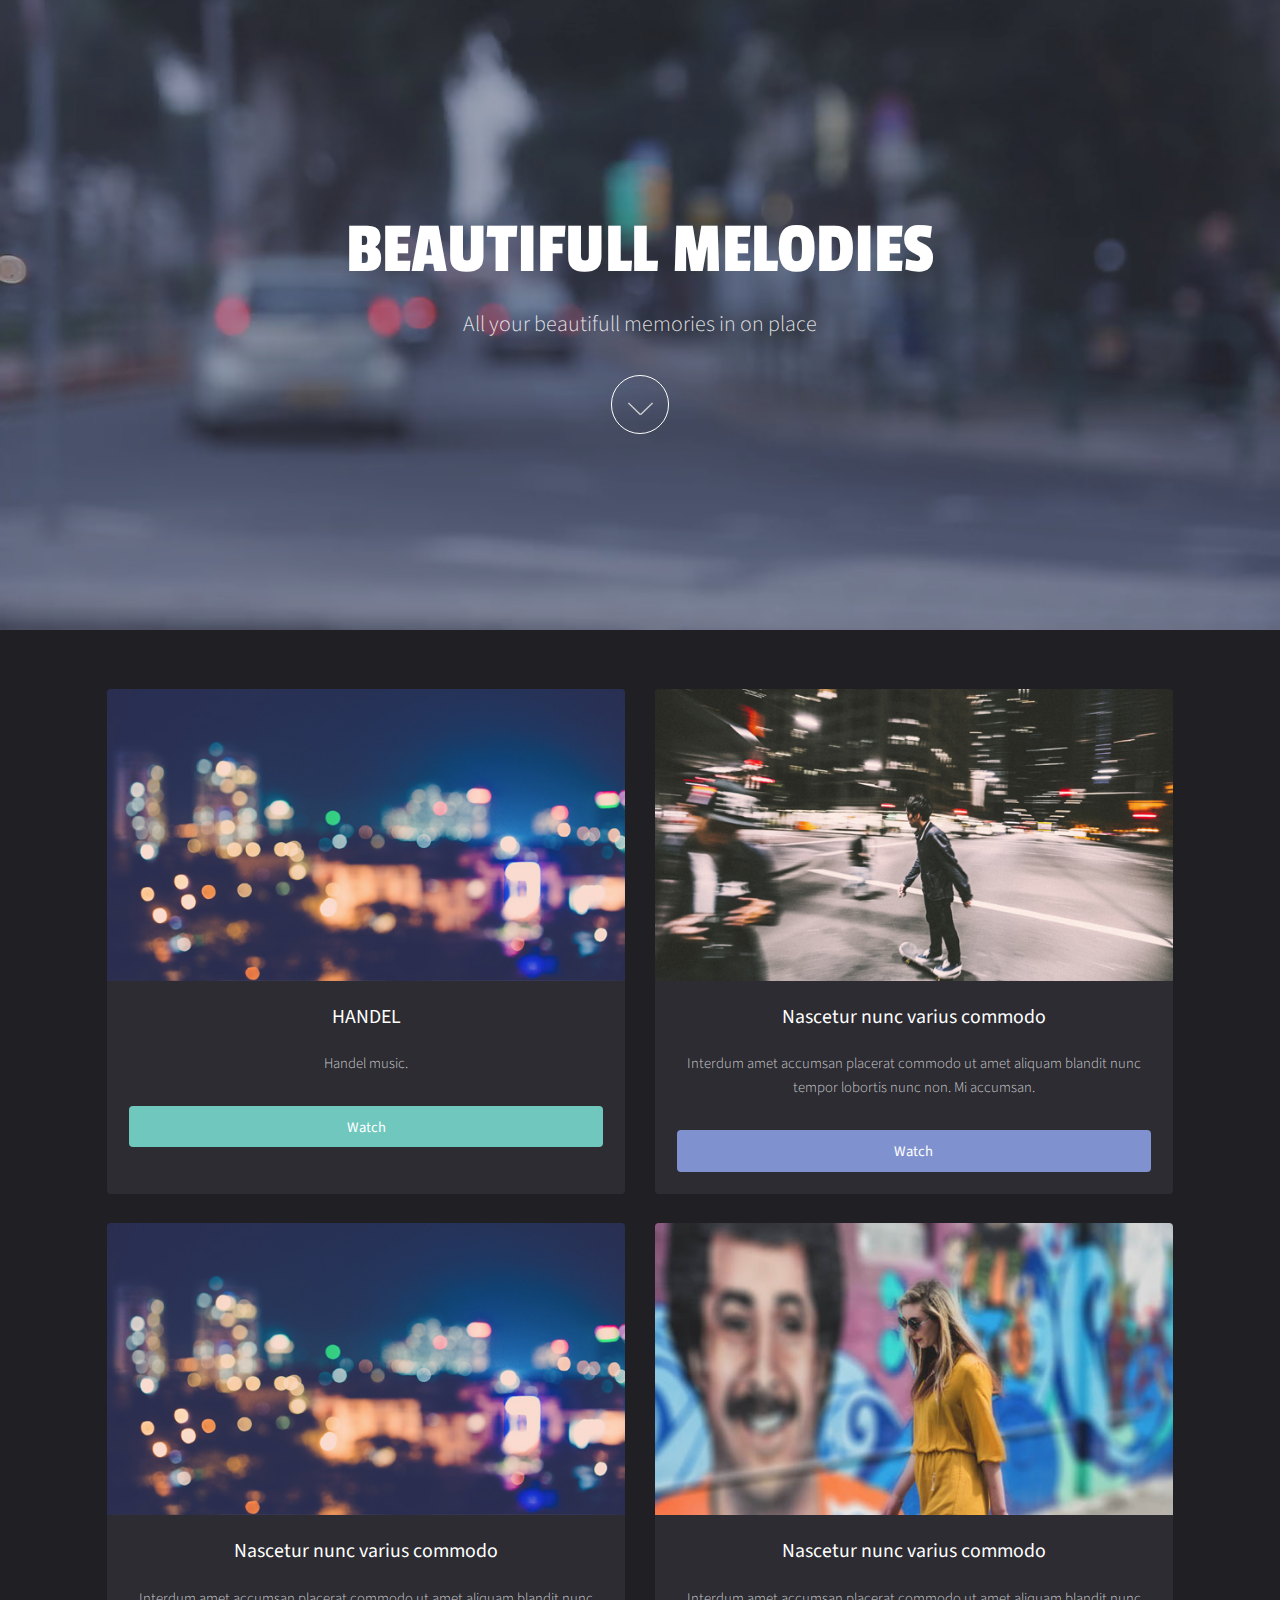
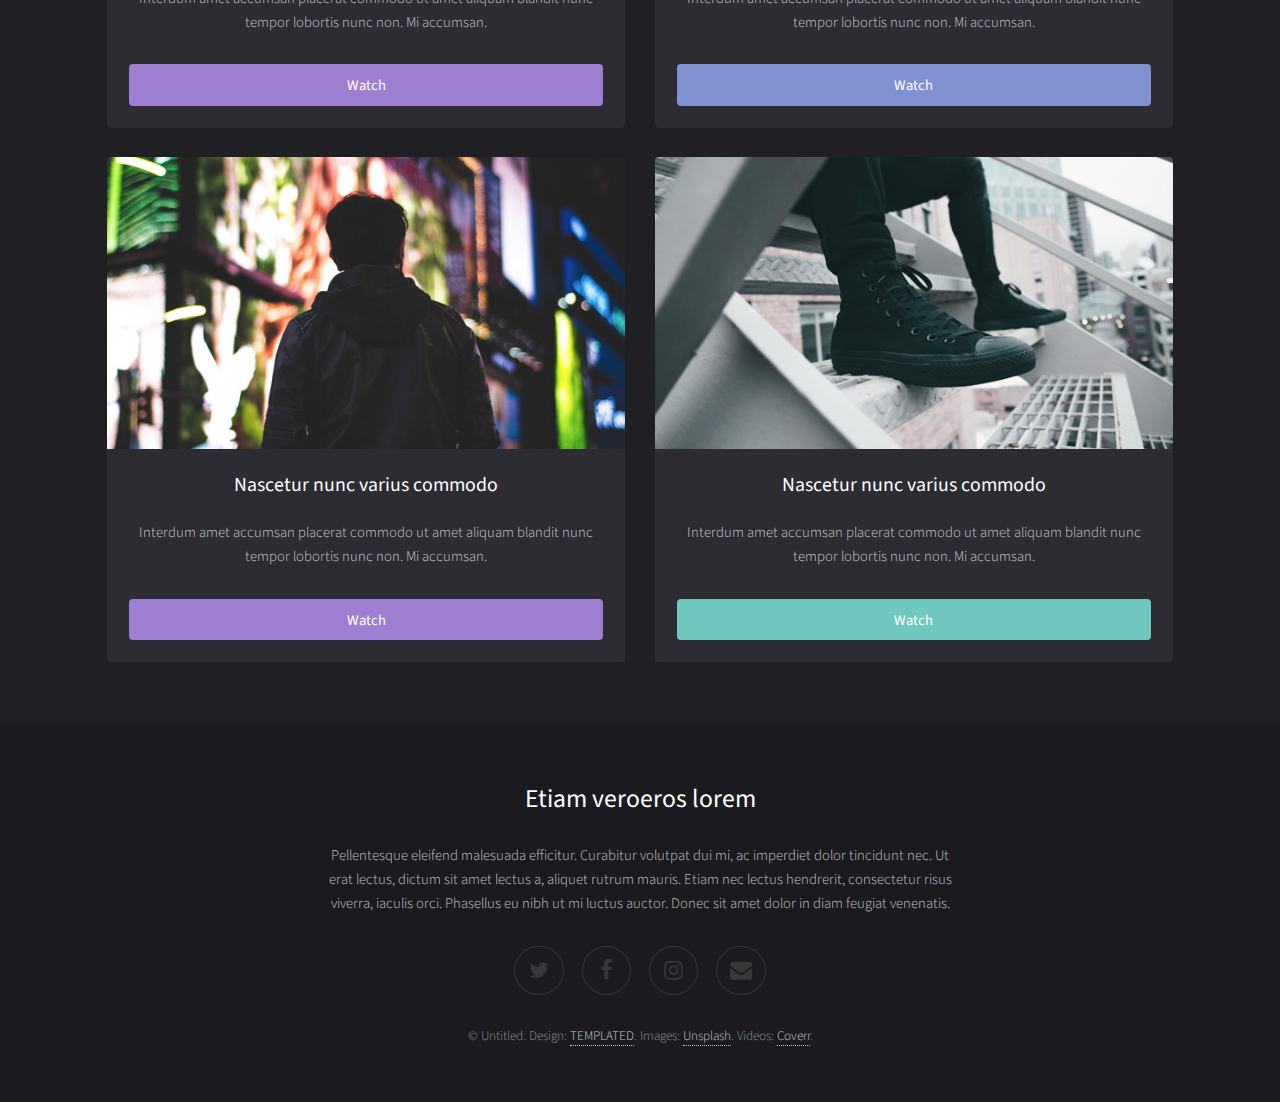
<file: Fullmotion/index.html>
<!DOCTYPE HTML>
<!--
	Full Motion by TEMPLATED
	templated.co @templatedco
	Released for free under the Creative Commons Attribution 3.0 license (templated.co/license)
-->
<html>

<head>
    <title>Full Motion</title>
    <meta charset="utf-8" />
    <meta name="viewport" content="width=device-width, initial-scale=1" />
    <link rel="stylesheet" href="assets/css/main.css" />
</head>

<body id="top">

    <!-- Banner -->
    <!--
				To use a video as your background, set data-video to the name of your video without
				its extension (eg. images/banner). Your video must be available in both .mp4 and .webm
				formats to work correctly.
			-->
    <section id="banner" data-video="images/banner">
        <div class="inner">
            <header>
                <h1>BEAUTIFULL MELODIES</h1>
                <p>All your beautifull memories in on place</p>
            </header>
            <a href="#main" class="more">Learn More</a>
        </div>
    </section>

    <!-- Main -->
    <div id="main">
        <div class="inner">

            <!-- Boxes -->
            <div class="thumbnails">

                <div class="box">
                    <a href="https://youtu.be/PLSBIGUrI1zBemeicsAJyolxVDEnJ74pI3" class="image fit"><img src="images/pic03.jpg" alt="" /></a>
                    <div class="inner">
                        <h3>HANDEL</h3>
                        <p>Handel music.</p>
                        <a href="https://youtu.be/PLSBIGUrI1zBemeicsAJyolxVDEnJ74pI3" class="button fit" data-poptrox="youtube,800x400">Watch</a>
                    </div>
                </div>

                <div class="box">
                    <a href="https://youtu.be/s6zR2T9vn2c" class="image fit"><img src="images/pic02.jpg" alt="" /></a>
                    <div class="inner">
                        <h3>Nascetur nunc varius commodo</h3>
                        <p>Interdum amet accumsan placerat commodo ut amet aliquam blandit nunc tempor lobortis nunc non. Mi accumsan.</p>
                        <a href="https://youtu.be/s6zR2T9vn2c" class="button style2 fit" data-poptrox="youtube,800x400">Watch</a>
                    </div>
                </div>

                <div class="box">
                    <a href="https://youtu.be/s6zR2T9vn2c" class="image fit"><img src="images/pic03.jpg" alt="" /></a>
                    <div class="inner">
                        <h3>Nascetur nunc varius commodo</h3>
                        <p>Interdum amet accumsan placerat commodo ut amet aliquam blandit nunc tempor lobortis nunc non. Mi accumsan.</p>
                        <a href="https://youtu.be/s6zR2T9vn2c" class="button style3 fit" data-poptrox="youtube,800x400">Watch</a>
                    </div>
                </div>

                <div class="box">
                    <a href="https://youtu.be/s6zR2T9vn2c" class="image fit"><img src="images/pic04.jpg" alt="" /></a>
                    <div class="inner">
                        <h3>Nascetur nunc varius commodo</h3>
                        <p>Interdum amet accumsan placerat commodo ut amet aliquam blandit nunc tempor lobortis nunc non. Mi accumsan.</p>
                        <a href="https://youtu.be/s6zR2T9vn2c" class="button style2 fit" data-poptrox="youtube,800x400">Watch</a>
                    </div>
                </div>

                <div class="box">
                    <a href="https://youtu.be/s6zR2T9vn2c" class="image fit"><img src="images/pic05.jpg" alt="" /></a>
                    <div class="inner">
                        <h3>Nascetur nunc varius commodo</h3>
                        <p>Interdum amet accumsan placerat commodo ut amet aliquam blandit nunc tempor lobortis nunc non. Mi accumsan.</p>
                        <a href="https://youtu.be/s6zR2T9vn2c" class="button style3 fit" data-poptrox="youtube,800x400">Watch</a>
                    </div>
                </div>

                <div class="box">
                    <a href="https://youtu.be/s6zR2T9vn2c" class="image fit"><img src="images/pic06.jpg" alt="" /></a>
                    <div class="inner">
                        <h3>Nascetur nunc varius commodo</h3>
                        <p>Interdum amet accumsan placerat commodo ut amet aliquam blandit nunc tempor lobortis nunc non. Mi accumsan.</p>
                        <a href="https://youtu.be/s6zR2T9vn2c" class="button fit" data-poptrox="youtube,800x400">Watch</a>
                    </div>
                </div>

            </div>

        </div>
    </div>

    <!-- Footer -->
    <footer id="footer">
        <div class="inner">
            <h2>Etiam veroeros lorem</h2>
            <p>Pellentesque eleifend malesuada efficitur. Curabitur volutpat dui mi, ac imperdiet dolor tincidunt nec. Ut erat lectus, dictum sit amet lectus a, aliquet rutrum mauris. Etiam nec lectus hendrerit, consectetur risus viverra, iaculis orci. Phasellus
                eu nibh ut mi luctus auctor. Donec sit amet dolor in diam feugiat venenatis. </p>

            <ul class="icons">
                <li><a href="#" class="icon fa-twitter"><span class="label">Twitter</span></a></li>
                <li><a href="#" class="icon fa-facebook"><span class="label">Facebook</span></a></li>
                <li><a href="#" class="icon fa-instagram"><span class="label">Instagram</span></a></li>
                <li><a href="#" class="icon fa-envelope"><span class="label">Email</span></a></li>
            </ul>
            <p class="copyright">&copy; Untitled. Design: <a href="https://templated.co">TEMPLATED</a>. Images: <a href="https://unsplash.com/">Unsplash</a>. Videos: <a href="http://coverr.co/">Coverr</a>.</p>
        </div>
    </footer>

    <!-- Scripts -->
    <script src="assets/js/jquery.min.js"></script>
    <script src="assets/js/jquery.scrolly.min.js"></script>
    <script src="assets/js/jquery.poptrox.min.js"></script>
    <script src="assets/js/skel.min.js"></script>
    <script src="assets/js/util.js"></script>
    <script src="assets/js/main.js"></script>

</body>

</html>
</file>
<file: Fullmotion/assets/css/main.css>
@charset "UTF-8";
@import url(font-awesome.min.css);
@import url("https://fonts.googleapis.com/css?family=Source+Sans+Pro:300,400|Passion+One:400");

/*
	Full Motion by TEMPLATED
	templated.co @templatedco
	Released for free under the Creative Commons Attribution 3.0 license (templated.co/license)
*/

/* Reset */

	html, body, div, span, applet, object, iframe, h1, h2, h3, h4, h5, h6, p, blockquote, pre, a, abbr, acronym, address, big, cite, code, del, dfn, em, img, ins, kbd, q, s, samp, small, strike, strong, sub, sup, tt, var, b, u, i, center, dl, dt, dd, ol, ul, li, fieldset, form, label, legend, table, caption, tbody, tfoot, thead, tr, th, td, article, aside, canvas, details, embed, figure, figcaption, footer, header, hgroup, menu, nav, output, ruby, section, summary, time, mark, audio, video {
		margin: 0;
		padding: 0;
		border: 0;
		font-size: 100%;
		font: inherit;
		vertical-align: baseline;
	}

	article, aside, details, figcaption, figure, footer, header, hgroup, menu, nav, section {
		display: block;
	}

	body {
		line-height: 1;
	}

	ol, ul {
		list-style: none;
	}

	blockquote, q {
		quotes: none;
	}

	blockquote:before, blockquote:after, q:before, q:after {
		content: '';
		content: none;
	}

	table {
		border-collapse: collapse;
		border-spacing: 0;
	}

	body {
		-webkit-text-size-adjust: none;
	}

/* Box Model */

	*, *:before, *:after {
		-moz-box-sizing: border-box;
		-webkit-box-sizing: border-box;
		box-sizing: border-box;
	}

/* Basic */

	@-ms-viewport {
		width: device-width;
	}

	body {
		-ms-overflow-style: scrollbar;
	}

	@media screen and (max-width: 480px) {

		html, body {
			min-width: 320px;
		}

	}

	body {
		background: #202024;
	}

		body.is-loading *, body.is-loading *:before, body.is-loading *:after {
			-moz-animation: none !important;
			-webkit-animation: none !important;
			-ms-animation: none !important;
			animation: none !important;
			-moz-transition: none !important;
			-webkit-transition: none !important;
			-ms-transition: none !important;
			transition: none !important;
		}

/* Type */

	body, input, select, textarea {
		color: rgba(255, 255, 255, 0.75);
		font-family: "Source Sans Pro", sans-serif;
		font-size: 14pt;
		font-weight: 300;
		line-height: 1.65;
	}

		@media screen and (max-width: 1680px) {

			body, input, select, textarea {
				font-size: 11pt;
			}

		}

		@media screen and (max-width: 1280px) {

			body, input, select, textarea {
				font-size: 11pt;
			}

		}

		@media screen and (max-width: 980px) {

			body, input, select, textarea {
				font-size: 12pt;
			}

		}

		@media screen and (max-width: 736px) {

			body, input, select, textarea {
				font-size: 12pt;
			}

		}

		@media screen and (max-width: 480px) {

			body, input, select, textarea {
				font-size: 12pt;
			}

		}

	a {
		-moz-transition: background-color 0.2s ease-in-out, color 0.2s ease-in-out;
		-webkit-transition: background-color 0.2s ease-in-out, color 0.2s ease-in-out;
		-ms-transition: background-color 0.2s ease-in-out, color 0.2s ease-in-out;
		transition: background-color 0.2s ease-in-out, color 0.2s ease-in-out;
		color: rgba(255, 255, 255, 0.75);
		text-decoration: none;
		border-bottom: 1px dotted;
		outline: 0;
	}

		a:hover {
			color: #FFF;
			border: none;
		}

	strong, b {
		color: #fff;
		font-weight: 400;
	}

	em, i {
		font-style: italic;
	}

	p {
		margin: 0 0 2em 0;
	}

	h1, h2, h3, h4, h5, h6 {
		color: #fff;
		font-weight: 400;
		line-height: 1.5;
		margin: 0 0 1em 0;
	}

		h1 a, h2 a, h3 a, h4 a, h5 a, h6 a {
			color: inherit;
			text-decoration: none;
		}

	h2 {
		font-size: 1.75em;
	}

	h3 {
		font-size: 1.35em;
	}

	h4 {
		font-size: 1.1em;
	}

	h5 {
		font-size: 0.9em;
	}

	h6 {
		font-size: 0.7em;
	}

	sub {
		font-size: 0.8em;
		position: relative;
		top: 0.5em;
	}

	sup {
		font-size: 0.8em;
		position: relative;
		top: -0.5em;
	}

	blockquote {
		border-left: solid 4px rgba(144, 144, 144, 0.25);
		font-style: italic;
		margin: 0 0 2em 0;
		padding: 0.5em 0 0.5em 2em;
	}

	code {
		background: rgba(144, 144, 144, 0.075);
		border-radius: 4px;
		border: solid 1px rgba(144, 144, 144, 0.25);
		font-family: "Courier New", monospace;
		font-size: 0.9em;
		margin: 0 0.25em;
		padding: 0.25em 0.65em;
	}

	pre {
		-webkit-overflow-scrolling: touch;
		font-family: "Courier New", monospace;
		font-size: 0.9em;
		margin: 0 0 2em 0;
	}

		pre code {
			display: block;
			line-height: 1.75;
			padding: 1em 1.5em;
			overflow-x: auto;
		}

	hr {
		border: 0;
		border-bottom: solid 1px rgba(144, 144, 144, 0.25);
		margin: 2em 0;
	}

		hr.major {
			margin: 3em 0;
		}

	.align-left {
		text-align: left;
	}

	.align-center {
		text-align: center;
	}

	.align-right {
		text-align: right;
	}

/* Section/Article */

	section.special, article.special {
		text-align: center;
	}

	header p {
		color: rgba(255, 255, 255, 0.5);
		position: relative;
		margin: 0 0 1.5em 0;
	}

	header h2 + p {
		font-size: 1.25em;
		margin-top: -1em;
	}

	header h3 + p {
		font-size: 1.1em;
		margin-top: -0.8em;
	}

	header h4 + p,
	header h5 + p,
	header h6 + p {
		font-size: 0.9em;
		margin-top: -0.6em;
	}

/* Box */

	.thumbnails {
		display: -moz-flex;
		display: -webkit-flex;
		display: -ms-flex;
		display: flex;
		-moz-align-items: stretch;
		-webkit-align-items: stretch;
		-ms-align-items: stretch;
		align-items: stretch;
		-moz-justify-content: center;
		-webkit-justify-content: center;
		-ms-justify-content: center;
		justify-content: center;
		-moz-flex-wrap: wrap;
		-webkit-flex-wrap: wrap;
		-ms-flex-wrap: wrap;
		flex-wrap: wrap;
	}

		.thumbnails .box {
			margin: 0 1em 2em 1em;
			width: 30%;
		}

			@media screen and (max-width: 1280px) {

				.thumbnails .box {
					width: 45%;
				}

			}

			@media screen and (max-width: 736px) {

				.thumbnails .box {
					width: 100%;
				}

			}

/* Form */

	form {
		margin: 0 0 2em 0;
	}

	label {
		color: #fff;
		display: block;
		font-size: 0.9em;
		font-weight: 400;
		margin: 0 0 1em 0;
	}

	input[type="text"],
	input[type="password"],
	input[type="email"],
	input[type="tel"],
	select,
	textarea {
		-moz-appearance: none;
		-webkit-appearance: none;
		-ms-appearance: none;
		appearance: none;
		background: rgba(144, 144, 144, 0.075);
		border-radius: 4px;
		border: none;
		border: solid 1px rgba(144, 144, 144, 0.25);
		color: inherit;
		display: block;
		outline: 0;
		padding: 0 1em;
		text-decoration: none;
		width: 100%;
	}

		input[type="text"]:invalid,
		input[type="password"]:invalid,
		input[type="email"]:invalid,
		input[type="tel"]:invalid,
		select:invalid,
		textarea:invalid {
			box-shadow: none;
		}

		input[type="text"]:focus,
		input[type="password"]:focus,
		input[type="email"]:focus,
		input[type="tel"]:focus,
		select:focus,
		textarea:focus {
			border-color: #ff8686;
			box-shadow: 0 0 0 1px #ff8686;
		}

	.select-wrapper {
		text-decoration: none;
		display: block;
		position: relative;
	}

		.select-wrapper:before {
			content: "";
			-moz-osx-font-smoothing: grayscale;
			-webkit-font-smoothing: antialiased;
			font-family: FontAwesome;
			font-style: normal;
			font-weight: normal;
			text-transform: none !important;
		}

		.select-wrapper:before {
			color: rgba(144, 144, 144, 0.25);
			display: block;
			height: 2.75em;
			line-height: 2.75em;
			pointer-events: none;
			position: absolute;
			right: 0;
			text-align: center;
			top: 0;
			width: 2.75em;
		}

		.select-wrapper select::-ms-expand {
			display: none;
		}

	input[type="text"],
	input[type="password"],
	input[type="email"],
	select {
		height: 2.75em;
	}

	textarea {
		padding: 0.75em 1em;
	}

	input[type="checkbox"],
	input[type="radio"] {
		-moz-appearance: none;
		-webkit-appearance: none;
		-ms-appearance: none;
		appearance: none;
		display: block;
		float: left;
		margin-right: -2em;
		opacity: 0;
		width: 1em;
		z-index: -1;
	}

		input[type="checkbox"] + label,
		input[type="radio"] + label {
			text-decoration: none;
			color: rgba(255, 255, 255, 0.75);
			cursor: pointer;
			display: inline-block;
			font-size: 1em;
			font-weight: 300;
			padding-left: 2.4em;
			padding-right: 0.75em;
			position: relative;
		}

			input[type="checkbox"] + label:before,
			input[type="radio"] + label:before {
				-moz-osx-font-smoothing: grayscale;
				-webkit-font-smoothing: antialiased;
				font-family: FontAwesome;
				font-style: normal;
				font-weight: normal;
				text-transform: none !important;
			}

			input[type="checkbox"] + label:before,
			input[type="radio"] + label:before {
				background: rgba(144, 144, 144, 0.075);
				border-radius: 4px;
				border: solid 1px rgba(144, 144, 144, 0.25);
				content: '';
				display: inline-block;
				height: 1.65em;
				left: 0;
				line-height: 1.58125em;
				position: absolute;
				text-align: center;
				top: 0;
				width: 1.65em;
			}

		input[type="checkbox"]:checked + label:before,
		input[type="radio"]:checked + label:before {
			background: #ff8686;
			border-color: #ff8686;
			color: #ffffff;
			content: '\f00c';
		}

		input[type="checkbox"]:focus + label:before,
		input[type="radio"]:focus + label:before {
			border-color: #ff8686;
			box-shadow: 0 0 0 1px #ff8686;
		}

	input[type="checkbox"] + label:before {
		border-radius: 4px;
	}

	input[type="radio"] + label:before {
		border-radius: 100%;
	}

	::-webkit-input-placeholder {
		color: rgba(255, 255, 255, 0.5) !important;
		opacity: 1.0;
	}

	:-moz-placeholder {
		color: rgba(255, 255, 255, 0.5) !important;
		opacity: 1.0;
	}

	::-moz-placeholder {
		color: rgba(255, 255, 255, 0.5) !important;
		opacity: 1.0;
	}

	:-ms-input-placeholder {
		color: rgba(255, 255, 255, 0.5) !important;
		opacity: 1.0;
	}

	.formerize-placeholder {
		color: rgba(255, 255, 255, 0.5) !important;
		opacity: 1.0;
	}

/* Box */

	.box {
		border-radius: 4px;
		margin-bottom: 2em;
		background: #2c2c32;
		text-align: center;
	}

		.box > :last-child,
		.box > :last-child > :last-child,
		.box > :last-child > :last-child > :last-child {
			margin-bottom: 0;
		}

		.box .image.fit {
			margin: 0;
		}

		.box .image img {
			border-radius: 4px 4px 0 0;
		}

		.box .inner {
			padding: 1.5em;
			width: 100% !important;
		}

			@media screen and (max-width: 480px) {

				.box .inner {
					padding: 1em;
				}

			}

		.box.alt {
			border: 0;
			border-radius: 0;
			padding: 0;
		}

/* Icon */

	.icon {
		text-decoration: none;
		border-bottom: none;
		position: relative;
	}

		.icon:before {
			-moz-osx-font-smoothing: grayscale;
			-webkit-font-smoothing: antialiased;
			font-family: FontAwesome;
			font-style: normal;
			font-weight: normal;
			text-transform: none !important;
		}

		.icon > .label {
			display: none;
		}

/* Image */

	.image {
		border-radius: 4px;
		border: 0;
		display: inline-block;
		position: relative;
	}

		.image img {
			border-radius: 4px;
			display: block;
		}

		.image.left, .image.right {
			max-width: 40%;
		}

			.image.left img, .image.right img {
				width: 100%;
			}

		.image.left {
			float: left;
			padding: 0 1.5em 1em 0;
			top: 0.25em;
		}

		.image.right {
			float: right;
			padding: 0 0 1em 1.5em;
			top: 0.25em;
		}

		.image.fit {
			display: block;
			margin: 0 0 2em 0;
			width: 100%;
		}

			.image.fit img {
				width: 100%;
			}

		.image.main {
			display: block;
			margin: 0 0 3em 0;
			width: 100%;
		}

			.image.main img {
				width: 100%;
			}

/* List */

	ol {
		list-style: decimal;
		margin: 0 0 2em 0;
		padding-left: 1.25em;
	}

		ol li {
			padding-left: 0.25em;
		}

	ul {
		list-style: disc;
		margin: 0 0 2em 0;
		padding-left: 1em;
	}

		ul li {
			padding-left: 0.5em;
		}

		ul.alt {
			list-style: none;
			padding-left: 0;
		}

			ul.alt li {
				border-top: solid 1px rgba(144, 144, 144, 0.25);
				padding: 0.5em 0;
			}

				ul.alt li:first-child {
					border-top: 0;
					padding-top: 0;
				}

		ul.icons {
			cursor: default;
			list-style: none;
			padding-left: 0;
		}

			ul.icons li {
				display: inline-block;
				text-align: center;
				padding-left: 0;
				padding-right: 1em;
			}

				ul.icons li a {
					display: block;
					border-radius: 100%;
					margin: 0;
					padding: 0.5em;
					border: solid 1px rgba(144, 144, 144, 0.25);
					color: rgba(144, 144, 144, 0.25);
				}

					ul.icons li a:before {
						font-size: 1.5em;
						display: block;
						width: 1.5em;
						height: 1.5em;
						line-height: 1.5em;
					}

					ul.icons li a:hover {
						background-color: #202024;
						color: #FFF;
					}

				ul.icons li:last-child {
					padding-right: 0;
				}

		ul.actions {
			cursor: default;
			list-style: none;
			padding-left: 0;
		}

			ul.actions li {
				display: inline-block;
				padding: 0 1em 0 0;
				vertical-align: middle;
			}

				ul.actions li:last-child {
					padding-right: 0;
				}

			ul.actions.small li {
				padding: 0 0.5em 0 0;
			}

			ul.actions.vertical li {
				display: block;
				padding: 1em 0 0 0;
			}

				ul.actions.vertical li:first-child {
					padding-top: 0;
				}

				ul.actions.vertical li > * {
					margin-bottom: 0;
				}

			ul.actions.vertical.small li {
				padding: 0.5em 0 0 0;
			}

				ul.actions.vertical.small li:first-child {
					padding-top: 0;
				}

			ul.actions.fit {
				display: table;
				margin-left: -1em;
				padding: 0;
				table-layout: fixed;
				width: calc(100% + 1em);
			}

				ul.actions.fit li {
					display: table-cell;
					padding: 0 0 0 1em;
				}

					ul.actions.fit li > * {
						margin-bottom: 0;
					}

				ul.actions.fit.small {
					margin-left: -0.5em;
					width: calc(100% + 0.5em);
				}

					ul.actions.fit.small li {
						padding: 0 0 0 0.5em;
					}

			@media screen and (max-width: 480px) {

				ul.actions {
					margin: 0 0 2em 0;
				}

					ul.actions li {
						padding: 1em 0 0 0;
						display: block;
						text-align: center;
						width: 100%;
					}

						ul.actions li:first-child {
							padding-top: 0;
						}

						ul.actions li > * {
							width: 100%;
							margin: 0 !important;
						}

							ul.actions li > *.icon:before {
								margin-left: -2em;
							}

					ul.actions.small li {
						padding: 0.5em 0 0 0;
					}

						ul.actions.small li:first-child {
							padding-top: 0;
						}

			}

	dl {
		margin: 0 0 2em 0;
	}

		dl dt {
			display: block;
			font-weight: 400;
			margin: 0 0 1em 0;
		}

		dl dd {
			margin-left: 2em;
		}

/* Table */

	.table-wrapper {
		-webkit-overflow-scrolling: touch;
		overflow-x: auto;
	}

	table {
		margin: 0 0 2em 0;
		width: 100%;
	}

		table tbody tr {
			border: solid 1px rgba(144, 144, 144, 0.25);
			border-left: 0;
			border-right: 0;
		}

			table tbody tr:nth-child(2n + 1) {
				background-color: rgba(144, 144, 144, 0.075);
			}

		table td {
			padding: 0.75em 0.75em;
		}

		table th {
			color: #fff;
			font-size: 0.9em;
			font-weight: 400;
			padding: 0 0.75em 0.75em 0.75em;
			text-align: left;
		}

		table thead {
			border-bottom: solid 2px rgba(144, 144, 144, 0.25);
		}

		table tfoot {
			border-top: solid 2px rgba(144, 144, 144, 0.25);
		}

		table.alt {
			border-collapse: separate;
		}

			table.alt tbody tr td {
				border: solid 1px rgba(144, 144, 144, 0.25);
				border-left-width: 0;
				border-top-width: 0;
			}

				table.alt tbody tr td:first-child {
					border-left-width: 1px;
				}

			table.alt tbody tr:first-child td {
				border-top-width: 1px;
			}

			table.alt thead {
				border-bottom: 0;
			}

			table.alt tfoot {
				border-top: 0;
			}

/* Button */

	input[type="submit"],
	input[type="reset"],
	input[type="button"],
	button,
	.button {
		-moz-appearance: none;
		-webkit-appearance: none;
		-ms-appearance: none;
		appearance: none;
		-moz-transition: background-color 0.2s ease-in-out, color 0.2s ease-in-out;
		-webkit-transition: background-color 0.2s ease-in-out, color 0.2s ease-in-out;
		-ms-transition: background-color 0.2s ease-in-out, color 0.2s ease-in-out;
		transition: background-color 0.2s ease-in-out, color 0.2s ease-in-out;
		background-color: #70c7be;
		border-radius: 4px;
		border: 0;
		color: #ffffff !important;
		cursor: pointer;
		display: inline-block;
		font-weight: 400;
		height: 2.85em;
		line-height: 2.95em;
		padding: 0 1.5em;
		text-align: center;
		text-decoration: none;
		white-space: nowrap;
	}

		input[type="submit"]:hover,
		input[type="reset"]:hover,
		input[type="button"]:hover,
		button:hover,
		.button:hover {
			background-color: #82cec6;
		}

		input[type="submit"]:active,
		input[type="reset"]:active,
		input[type="button"]:active,
		button:active,
		.button:active {
			background-color: #5ec0b6;
		}

		input[type="submit"].icon,
		input[type="reset"].icon,
		input[type="button"].icon,
		button.icon,
		.button.icon {
			padding-left: 1.35em;
		}

			input[type="submit"].icon:before,
			input[type="reset"].icon:before,
			input[type="button"].icon:before,
			button.icon:before,
			.button.icon:before {
				margin-right: 0.5em;
			}

		input[type="submit"].fit,
		input[type="reset"].fit,
		input[type="button"].fit,
		button.fit,
		.button.fit {
			display: block;
			margin: 0 0 1em 0;
			width: 100%;
		}

		input[type="submit"].small,
		input[type="reset"].small,
		input[type="button"].small,
		button.small,
		.button.small {
			font-size: 0.8em;
		}

		input[type="submit"].big,
		input[type="reset"].big,
		input[type="button"].big,
		button.big,
		.button.big {
			font-size: 1.35em;
		}

		input[type="submit"].disabled, input[type="submit"]:disabled,
		input[type="reset"].disabled,
		input[type="reset"]:disabled,
		input[type="button"].disabled,
		input[type="button"]:disabled,
		button.disabled,
		button:disabled,
		.button.disabled,
		.button:disabled {
			background-color: rgba(255, 255, 255, 0.75) !important;
			box-shadow: inset 0 -0.15em 0 0 rgba(0, 0, 0, 0.15);
			color: #202024 !important;
			cursor: default;
			opacity: 0.25;
		}

		input[type="submit"].style2,
		input[type="reset"].style2,
		input[type="button"].style2,
		button.style2,
		.button.style2 {
			background-color: #7f92cf;
		}

			input[type="submit"].style2:hover,
			input[type="reset"].style2:hover,
			input[type="button"].style2:hover,
			button.style2:hover,
			.button.style2:hover {
				background-color: #92a2d6;
			}

			input[type="submit"].style2:active,
			input[type="reset"].style2:active,
			input[type="button"].style2:active,
			button.style2:active,
			.button.style2:active {
				background-color: #6c82c8;
			}

		input[type="submit"].style3,
		input[type="reset"].style3,
		input[type="button"].style3,
		button.style3,
		.button.style3 {
			background-color: #9d7ed0;
		}

			input[type="submit"].style3:hover,
			input[type="reset"].style3:hover,
			input[type="button"].style3:hover,
			button.style3:hover,
			.button.style3:hover {
				background-color: #ab91d7;
			}

			input[type="submit"].style3:active,
			input[type="reset"].style3:active,
			input[type="button"].style3:active,
			button.style3:active,
			.button.style3:active {
				background-color: #8f6bc9;
			}

		@media screen and (max-width: 480px) {

			input[type="submit"],
			input[type="reset"],
			input[type="button"],
			button,
			.button {
				padding: 0;
			}

		}

/* Poptrox */

	.poptrox-popup {
		-moz-box-sizing: content-box;
		-webkit-box-sizing: content-box;
		-ms-box-sizing: content-box;
		box-sizing: content-box;
		background: #000;
		box-shadow: 0 0.5em 3em 0 rgba(0, 0, 0, 0.25);
		border-radius: 4px;
		padding: 2em;
		overflow: hidden;
	}

		.poptrox-popup .closer {
			-moz-transition: opacity 0.2s ease-in-out;
			-webkit-transition: opacity 0.2s ease-in-out;
			-ms-transition: opacity 0.2s ease-in-out;
			transition: opacity 0.2s ease-in-out;
			text-decoration: none;
			position: absolute;
			top: .5em;
			right: .5em;
			z-index: 11000;
			-webkit-tap-highlight-color: rgba(255, 255, 255, 0);
			white-space: nowrap;
			text-indent: 2em;
			overflow: hidden;
			width: 2em;
			height: 2em;
			display: block;
		}

			.poptrox-popup .closer:before {
				content: "\f00d";
				-moz-osx-font-smoothing: grayscale;
				-webkit-font-smoothing: antialiased;
				font-family: FontAwesome;
				font-style: normal;
				font-weight: normal;
				text-transform: none !important;
				display: block;
				position: relative;
				text-indent: 0;
				border-radius: 100%;
				box-shadow: inset 0 0 0 1px rgba(255, 255, 255, 0.25);
				color: #ffffff !important;
				width: 2em;
				height: 2em;
				line-height: 2em;
			}

		.poptrox-popup:hover .closer {
			opacity: 0.5;
		}

		.poptrox-popup:hover .closer:hover {
			opacity: 1.0;
		}

		@media screen and (max-width: 736px) {

			.poptrox-popup {
				padding: 0;
			}

				.poptrox-popup .closer {
					display: none !important;
				}

		}

/* Banner */

	#banner {
		-moz-align-items: center;
		-webkit-align-items: center;
		-ms-align-items: center;
		align-items: center;
		display: -moz-flex;
		display: -webkit-flex;
		display: -ms-flex;
		display: flex;
		-moz-justify-content: center;
		-webkit-justify-content: center;
		-ms-justify-content: center;
		justify-content: center;
		padding: 8em 4em 6em 4em;
		min-height: 70vh;
		background-image: url("../../images/banner.jpg");
		background-position: center;
		background-size: cover;
		background-repeat: no-repeat;
		border-top: 0;
		position: relative;
		text-align: center;
		overflow: hidden;
	}

		#banner .inner {
			text-align: center;
			position: relative;
			z-index: 2;
		}

		#banner h1 {
			color: #fff;
			font-size: 5em;
			font-weight: 400;
			font-family: 'Passion One', cursive;
			margin: 0;
		}

			@media screen and (max-width: 980px) {

				#banner h1 {
					font-size: 5em;
				}

			}

			@media screen and (max-width: 736px) {

				#banner h1 {
					font-size: 3em;
				}

			}

		#banner p {
			color: rgba(255, 255, 255, 0.85);
			font-size: 1.5em;
			font-weight: 300;
		}

			@media screen and (max-width: 980px) {

				#banner p {
					font-size: 1.5em;
				}

			}

			@media screen and (max-width: 480px) {

				#banner p {
					font-size: 1.25em;
				}

			}

		#banner a {
			color: rgba(255, 255, 255, 0.75);
			text-decoration: none;
			border-bottom: 1px dotted;
		}

			#banner a:hover {
				color: #FFF;
				border: none;
			}

		#banner .more {
			background-image: url("images/arrow.svg");
			background-position: center 1.35em;
			background-repeat: no-repeat;
			background-size: auto;
			border: 1px solid #fff;
			border-radius: 100%;
			color: rgba(255, 255, 255, 0.75);
			display: block;
			height: 4em;
			text-indent: 4em;
			overflow: hidden;
			white-space: nowrap;
			width: 4em;
			z-index: 2;
			margin: 0 auto 2em auto;
		}

			#banner .more:hover {
				background-color: rgba(255, 255, 255, 0.05);
				border: 1px solid #fff;
				color: #FFF;
			}

		#banner video {
			-moz-transform: translateX(50%) translateY(50%);
			-webkit-transform: translateX(50%) translateY(50%);
			-ms-transform: translateX(50%) translateY(50%);
			transform: translateX(50%) translateY(50%);
			position: absolute;
			bottom: 50%;
			right: 50%;
			width: auto;
			height: auto;
			min-width: 100%;
			min-height: 100%;
			overflow: hidden;
		}

		#banner:before {
			-moz-transition: opacity 3s ease;
			-webkit-transition: opacity 3s ease;
			-ms-transition: opacity 3s ease;
			transition: opacity 3s ease;
			-moz-transition-delay: 1s;
			-webkit-transition-delay: 1s;
			-ms-transition-delay: 1s;
			transition-delay: 1s;
			content: '';
			background-color: #42424f;
			display: block;
			height: 100%;
			left: 0;
			opacity: 0.45;
			position: absolute;
			top: 0;
			width: 100%;
			z-index: 1;
		}

		@media screen and (max-width: 1280px) {

			#banner video {
				display: none;
			}

		}

		@media screen and (max-width: 980px) {

			#banner br {
				display: none;
			}

		}

		@media screen and (max-width: 736px) {

			#banner {
				min-height: 0;
				padding: 6em 2em 4em 2em;
			}

				#banner br {
					display: none;
				}

		}

		body.is-loading #banner:before {
			opacity: 1;
		}

/* Main */

	#main {
		padding: 4em 0 2em 0;
	}

		@media screen and (max-width: 736px) {

			#main {
				padding: 3em 0 1em 0;
			}

		}

		#main .inner {
			width: 90%;
			max-width: 80em;
			margin: 0 auto;
		}

			@media screen and (max-width: 480px) {

				#main .inner {
					width: 95%;
				}

			}

/* Footer */

	#footer {
		padding: 4em 0 2em 0;
		background-color: #1b1b1f;
		text-align: center;
	}

		#footer .inner {
			width: 50%;
			margin: 0 auto;
		}

			@media screen and (max-width: 980px) {

				#footer .inner {
					width: 75%;
				}

			}

			@media screen and (max-width: 480px) {

				#footer .inner {
					width: 90%;
				}

			}

		#footer .copyright {
			color: rgba(255, 255, 255, 0.5);
			font-size: 0.9em;
			margin: 0 0 2em 0;
			padding: 0;
			text-align: center;
		}

		@media screen and (max-width: 736px) {

			#footer {
				padding: 3em 0 1em 0;
			}

		}
</file>
